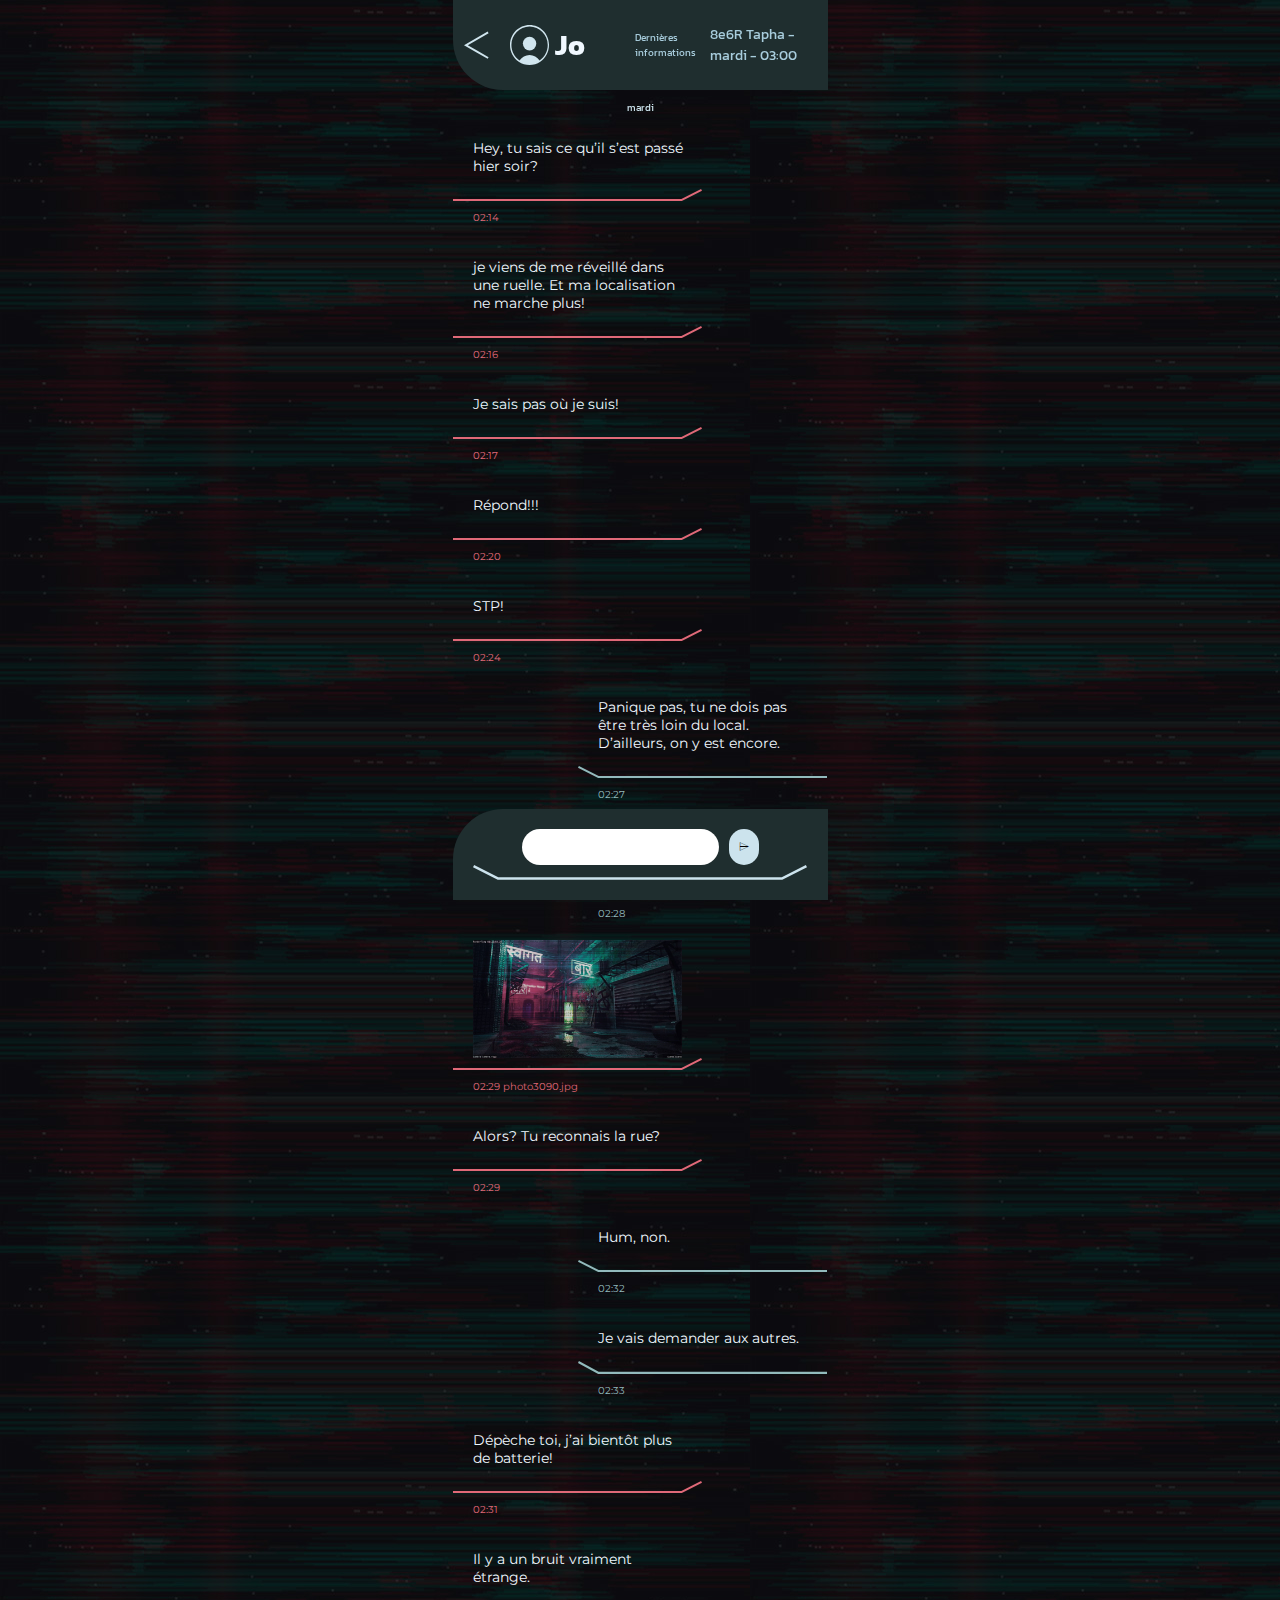
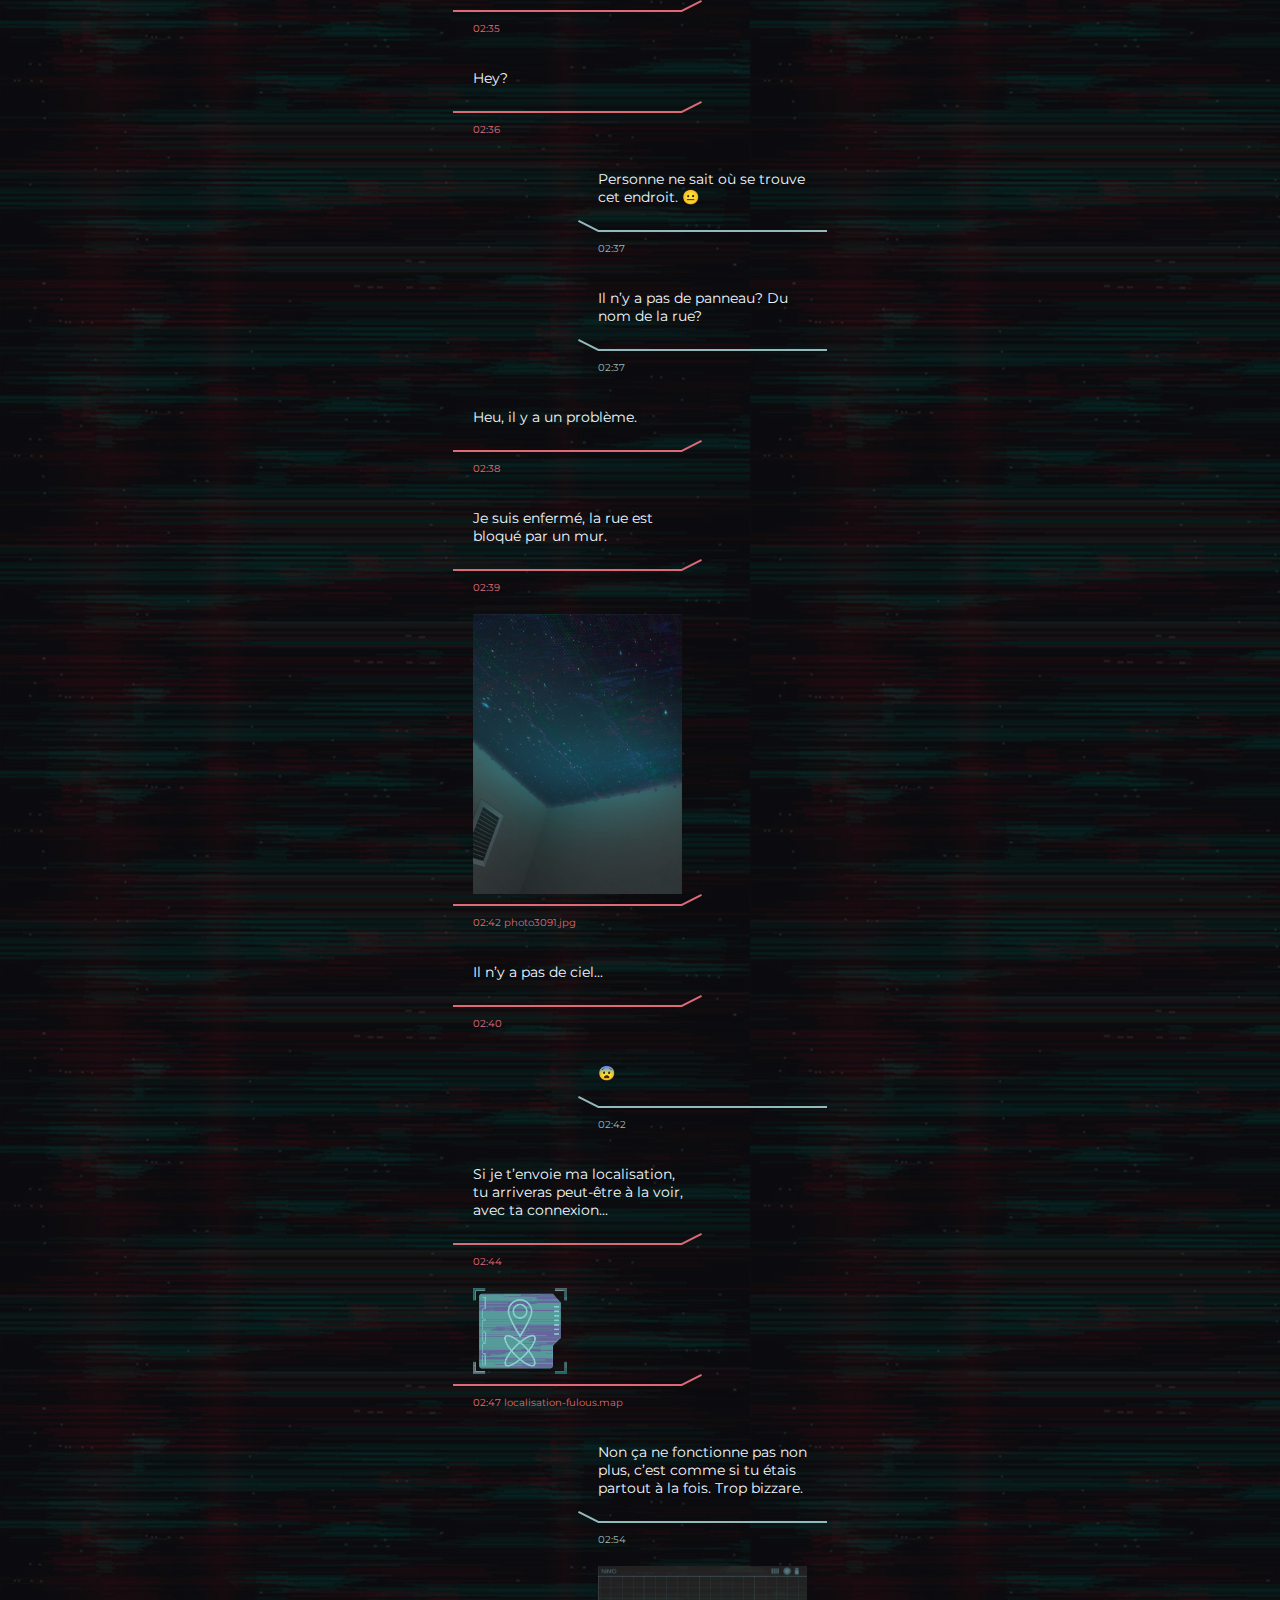
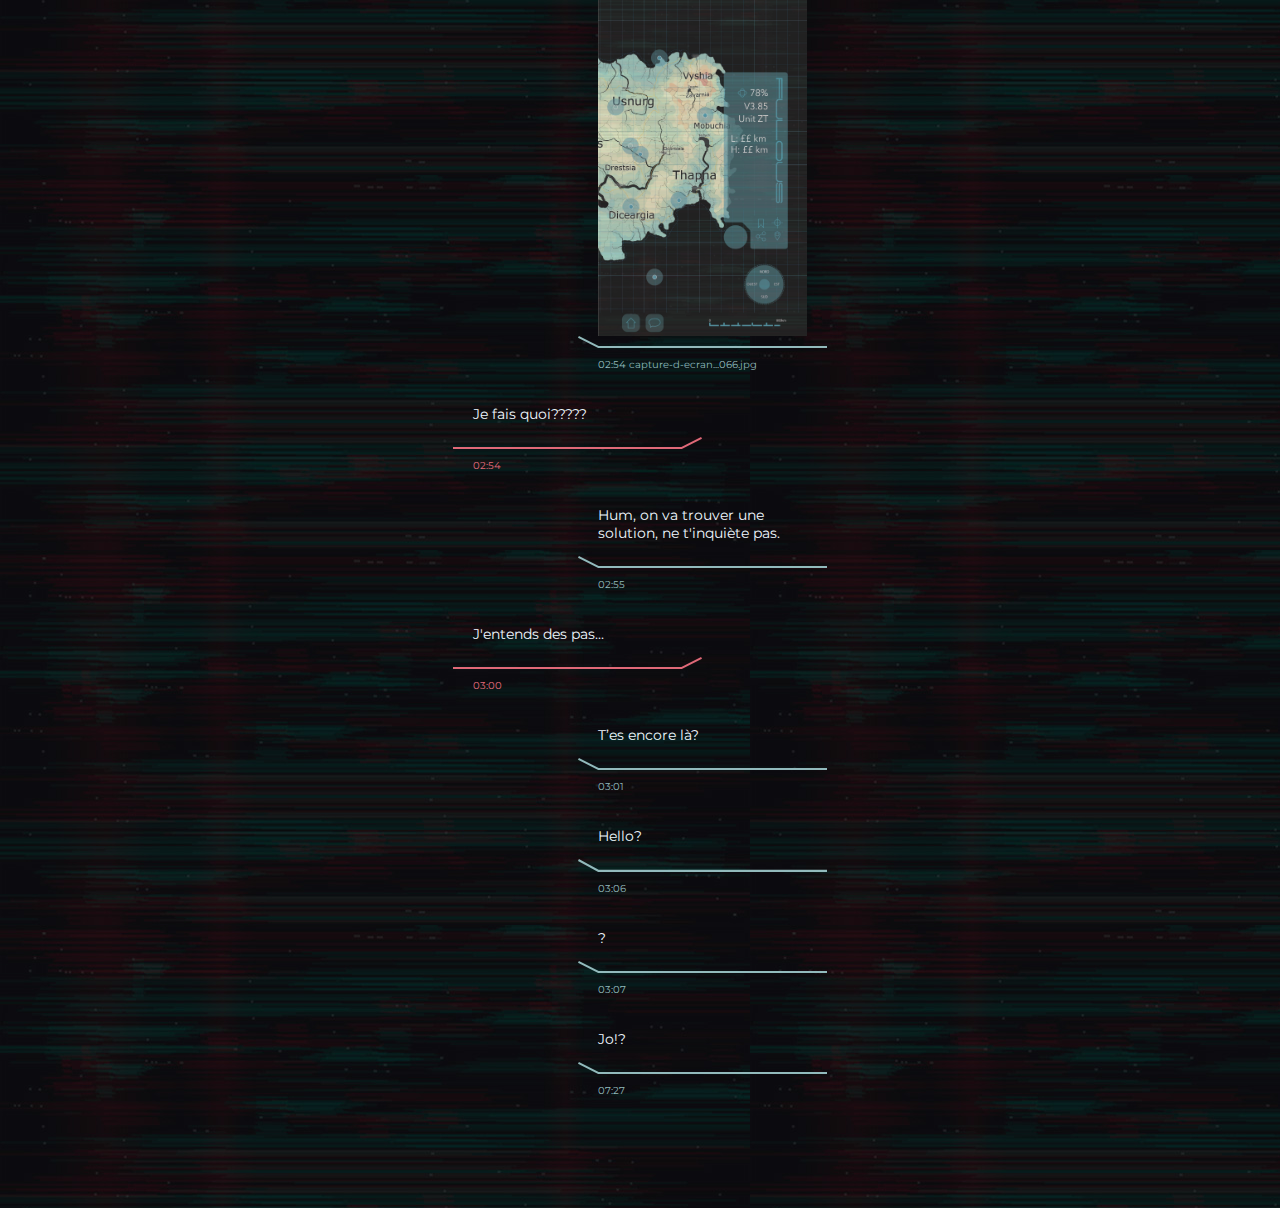
<file: index.html>
<!DOCTYPE html>
  <html>
  <head>
    <meta charset="UTF-8">
    <meta name="viewport" content="width=device-width, initial-scale=1.0">
    <title>Chatbox</title>
    <link rel="stylesheet" href="css/styles.css" />
    <link rel="preconnect" href="https://fonts.googleapis.com">
    <link rel="preconnect" href="https://fonts.gstatic.com" crossorigin>
    <link href="https://fonts.googleapis.com/css2?family=Kanit&family=Montserrat&display=swap" rel="stylesheet">  
  </head>
  <body>
    <header>
      <div class="profil">
        <img class="profil-element go-back" src="img/fleche.svg" alt="Retour">
        <img class="profil-element" src="img/profil.svg" alt="Profil">
        <h1 class="profil-element">Jo</h1>
        <p class="profil-element legende">Dernières informations</p>
        <p class="profil-element">8e6R Tapha - mardi - 03:00</p>
      </div>
      <p class="date">mardi</p>
    </header>
    <main>
      <div class="message-box message-box-jo">
        <div class="message-content">
          <p>Hey, tu sais ce qu’il s’est passé hier soir?</p>
        </div>
        <img src="img/ornement-conversation-jo.svg"/>
        <div class="message-time">
          <p class="legende">02:14</p>
        </div>
      </div>
      <div class="message-box message-box-jo">
        <div class="message-content">
          <p>je viens de me réveillé dans une ruelle. Et ma localisation ne 
          marche plus!</p>
        </div>
        <img src="img/ornement-conversation-jo.svg"/>
        <div class="message-time">
          <p class="legende">02:16</p>
        </div>
      </div>
      <div class="message-box message-box-jo">
        <div class="message-content">
          <p>Je sais pas où je suis!</p>
        </div>
        <img src="img/ornement-conversation-jo.svg"/>
        <div class="message-time">
          <p class="legende">02:17</p>
        </div>
      </div>
      <div class="message-box message-box-jo">
        <div class="message-content">
          <p>Répond!!!</p>
        </div>
        <img src="img/ornement-conversation-jo.svg"/>
        <div class="message-time">
          <p class="legende">02:20</p>
        </div>
      </div>
      <div class="message-box message-box-jo">
        <div class="message-content">
          <p>STP!</p>
        </div>
        <img src="img/ornement-conversation-jo.svg"/>
        <div class="message-time">
          <p class="legende">02:24</p>
        </div>
      </div>
      <div class="message-box message-box-me">
        <div class="message-content">
          <p>Panique pas, tu ne dois pas être très loin du local. D’ailleurs, 
          on y est encore.</p>
        </div>
        <img src="img/ornement-conversation-me.svg"/>
        <div class="message-time">
          <p class="legende">02:27</p>
        </div>
      </div>
      <div class="message-box message-box-me">
        <div class="message-content">
          <p>Tu peux m'envoyer une photo?</p>
        </div>
        <img src="img/ornement-conversation-me.svg"/>
        <div class="message-time">
          <p class="legende">02:28</p>
        </div>
      </div>
      <div class="message-box message-box-jo">
        <div class="message-content">
          <img src="img/photo-rue.jpg" alt="Photo d'une ruelle déserte"/>
        </div>
        <img src="img/ornement-conversation-jo.svg"/>
        <div class="message-time">
          <p class="legende">02:29 photo3090.jpg</p>
        </div>
      </div>
      <div class="message-box message-box-jo">
        <div class="message-content">
          <p>Alors? Tu reconnais la rue?</p>
        </div>
        <img src="img/ornement-conversation-jo.svg"/>
        <div class="message-time">
          <p class="legende">02:29</p>
        </div>
      </div>
      <div class="message-box message-box-me">
        <div class="message-content">
          <p>Hum, non.</p>
        </div>
        <img src="img/ornement-conversation-me.svg"/>
        <div class="message-time">
          <p class="legende">02:32</p>
        </div>
      </div>
      <div class="message-box message-box-me">
        <div class="message-content">
          <p>Je vais demander aux autres.</p> 
        </div>
        <img src="img/ornement-conversation-me.svg"/>
        <div class="message-time">
          <p class="legende">02:33</p>
        </div>
      </div>
      <div class="message-box message-box-jo">
        <div class="message-content">
          <p>Dépèche toi, j’ai bientôt plus de batterie!</p>
        </div>
        <img src="img/ornement-conversation-jo.svg"/>
        <div class="message-time">
          <p class="legende">02:31</p>
        </div>
      </div>
      <div class="message-box message-box-jo">
        <div class="message-content">
          <p>Il y a un bruit vraiment étrange.</p>
        </div>
        <img src="img/ornement-conversation-jo.svg"/>
        <div class="message-time">
          <p class="legende">02:35</p>
        </div>
      </div>
      <div class="message-box message-box-jo">
        <div class="message-content">
          <p>Hey?</p>
        </div>
        <img src="img/ornement-conversation-jo.svg"/>
        <div class="message-time">
          <p class="legende">02:36</p>
        </div>
      </div>
      <div class="message-box message-box-me">
        <div class="message-content">
          <p>Personne ne sait où se trouve cet endroit. 😐</p>
        </div>
        <img src="img/ornement-conversation-me.svg"/>
        <div class="message-time">
          <p class="legende">02:37</p>
        </div>
      </div>
      <div class="message-box message-box-me">
        <div class="message-content">
          <p>Il n’y a pas de panneau? Du nom de la rue?</p>
        </div>
        <img src="img/ornement-conversation-me.svg"/>
        <div class="message-time">
          <p class="legende">02:37</p>
        </div>
      </div>
      <div class="message-box message-box-jo">
        <div class="message-content">
          <p>Heu, il y a un problème.</p>
        </div>
        <img src="img/ornement-conversation-jo.svg"/>
        <div class="message-time">
          <p class="legende">02:38</p>
        </div>
      </div>
      <div class="message-box message-box-jo">
        <div class="message-content">
          <p>Je suis enfermé, la rue est bloqué par un mur.</p> 
        </div>
        <img src="img/ornement-conversation-jo.svg"/>
        <div class="message-time">
          <p class="legende">02:39</p>
        </div>
      </div>
      <div class="message-box message-box-jo">
        <div class="message-content">
          <img src="img/faux-ciel.jpg" alt="Photo déconcertante d'un plafond"/>
        </div>
        <img src="img/ornement-conversation-jo.svg"/>
        <div class="message-time">
          <p class="legende">02:42 photo3091.jpg</p>
        </div>
      </div>
      <div class="message-box message-box-jo">
        <div class="message-content">
          <p>Il n’y a pas de ciel...</p>
        </div>
        <img src="img/ornement-conversation-jo.svg"/>
        <div class="message-time">
          <p class="legende">02:40</p>
        </div>
      </div>
      <div class="message-box message-box-me">
        <div class="message-content">
          <p>😨</p>
        </div>
        <img src="img/ornement-conversation-me.svg"/>
        <div class="message-time">
          <p class="legende">02:42</p>
        </div>
      </div>
      <div class="message-box message-box-jo">
        <div class="message-content">
          <p>Si je t’envoie ma localisation, tu arriveras peut-être à la 
            voir, avec ta connexion...</p>
        </div>
        <img src="img/ornement-conversation-jo.svg"/>
        <div class="message-time">
          <p class="legende">02:44</p>
        </div>
      </div>
      <div class="message-box message-box-jo">
        <div class="message-content">
          <img src="img/fichier-anime.gif" class="gif" alt="Fichier map"/>
        </div>
        <img src="img/ornement-conversation-jo.svg"/>
        <div class="message-time">
          <p class="legende">02:47 localisation-fulous.map</p>
        </div>
      </div>
      <div class="message-box message-box-me">
        <div class="message-content">
          <p>Non ça ne fonctionne pas non plus, c’est comme si tu étais 
            partout à la fois. Trop bizzare.</p>
        </div>
        <img src="img/ornement-conversation-me.svg"/>
        <div class="message-time">
          <p class="legende">02:54</p>
        </div>
      </div>
      <div class="message-box message-box-me">
        <div class="message-content">
          <img src="img/localisation.jpg" alt="Localisation map"/>
        </div>
        <img src="img/ornement-conversation-me.svg"/>
        <div class="message-time">
          <p class="legende"> 02:54 capture-d-ecran...066.jpg</p>
        </div>
      </div>
      <div class="message-box message-box-jo">
        <div class="message-content">
          <p>Je fais quoi?????</p>
        </div>
        <img src="img/ornement-conversation-jo.svg"/>
        <div class="message-time">
          <p class="legende">02:54</p>
        </div>
      </div>
      <div class="message-box message-box-me">
        <div class="message-content">
          <p>Hum, on va trouver une solution, ne t'inquiète pas.</p>
        </div>
        <img src="img/ornement-conversation-me.svg"/>
        <div class="message-time">
          <p class="legende">02:55</p>
        </div>
      </div>
      <div class="message-box message-box-jo">
        <div class="message-content">
          <p>J'entends des pas...</p>
        </div>
        <img src="img/ornement-conversation-jo.svg"/>
        <div class="message-time">
          <p class="legende">03:00</p>
        </div>
      </div>
      <div class="message-box message-box-me">
        <div class="message-content">
          <p>T’es encore là?</p>
        </div>
        <img src="img/ornement-conversation-me.svg"/>
        <div class="message-time">
          <p class="legende">03:01</p>
        </div>
      </div>
      <div class="message-box message-box-me">
        <div class="message-content">
          <p>Hello?</p>
        </div>
        <img src="img/ornement-conversation-me.svg"/>
        <div class="message-time">
          <p class="legende">03:06</p>
        </div>
      </div>
      <div class="message-box message-box-me">
        <div class="message-content">
          <p>?</p>
        </div>
        <img src="img/ornement-conversation-me.svg"/>
        <div class="message-time">
          <p class="legende">03:07</p>
        </div>
      </div>
      <div class="message-box message-box-me">
        <div class="message-content">
          <p>Jo!?</p>
        </div>
        <img src="img/ornement-conversation-me.svg"/>
        <div class="message-time">
          <p class="legende">07:27</p>
        </div>
      </div>
    </main>
    <footer>
      <div class="text-conversation">
        <input type="text">
        <button>⌲</button>
      </div>
      <img src="img/ornement-message.svg"/>
    </footer>
  </body>
</html>
</file>
<file: css/styles.css>
body {
  max-width: 375px;
  margin: auto;
  font-size: 14px;
  color: aliceblue;
  font-family: 'Montserrat', sans-serif;
  background: linear-gradient(#333c3c, #0E0E11, #383f3f, #0E0E11);
  background: url(../img/glitch-background.jpg);
}

img {
  display: block;
  max-width: 100%;
}

header {
  position: sticky;
  top: 0;
  font-family: 'Kanit', sans-serif;
}

header p {
  color: #a8cddd;
}

header .legende {
  margin-left: 50px;
}

.date {
  text-align: center;
  font-size: 10px;
  color: #cce3ed;
}

.profil {
  display: flex;
  align-items: center;
  justify-content: space-between;
  background: #1F2E2F;
  border-bottom-left-radius: 50px;
  padding: 5px;
}

.profil-element {
  margin-left: 6px;
}

header img {
  width: 40px;
  height: 40px;
}

.go-back, header h1, button, .gif {
  cursor: pointer;
}

.legende {
  font-size: 10px;
}

main {
  display: flex;
  flex-direction: column;
}

.message-box {
  width: 250px;
}

.message-content, .message-time {
  margin: 0 20px 0 20px;
}

.message-box-me {
  align-self: flex-end;
}

.message-box-jo, .message-box-me {
  margin-bottom: 10px;
}

.message-box-jo .legende {
  color: #E06978;
}

.message-box-me .legende {
  color: #91b9bb;
}

.gif {
  max-width: 45%;
}

footer {
  background: #1F2E2F;
  border-top-left-radius: 50px;
  padding: 20px;
  position: sticky;
  bottom: 0;
}

.text-conversation {
  display: flex;
  justify-content: center;
}

input {
  border: none;
  margin-right: 10px;
  border-radius: 20px;
  padding: 10px;
}

button {
  border: none;
  border-radius: 20px;
  background: #cce3ed;
  padding: 10px;
}

button:hover {
  background: #E06978;
}
</file>
